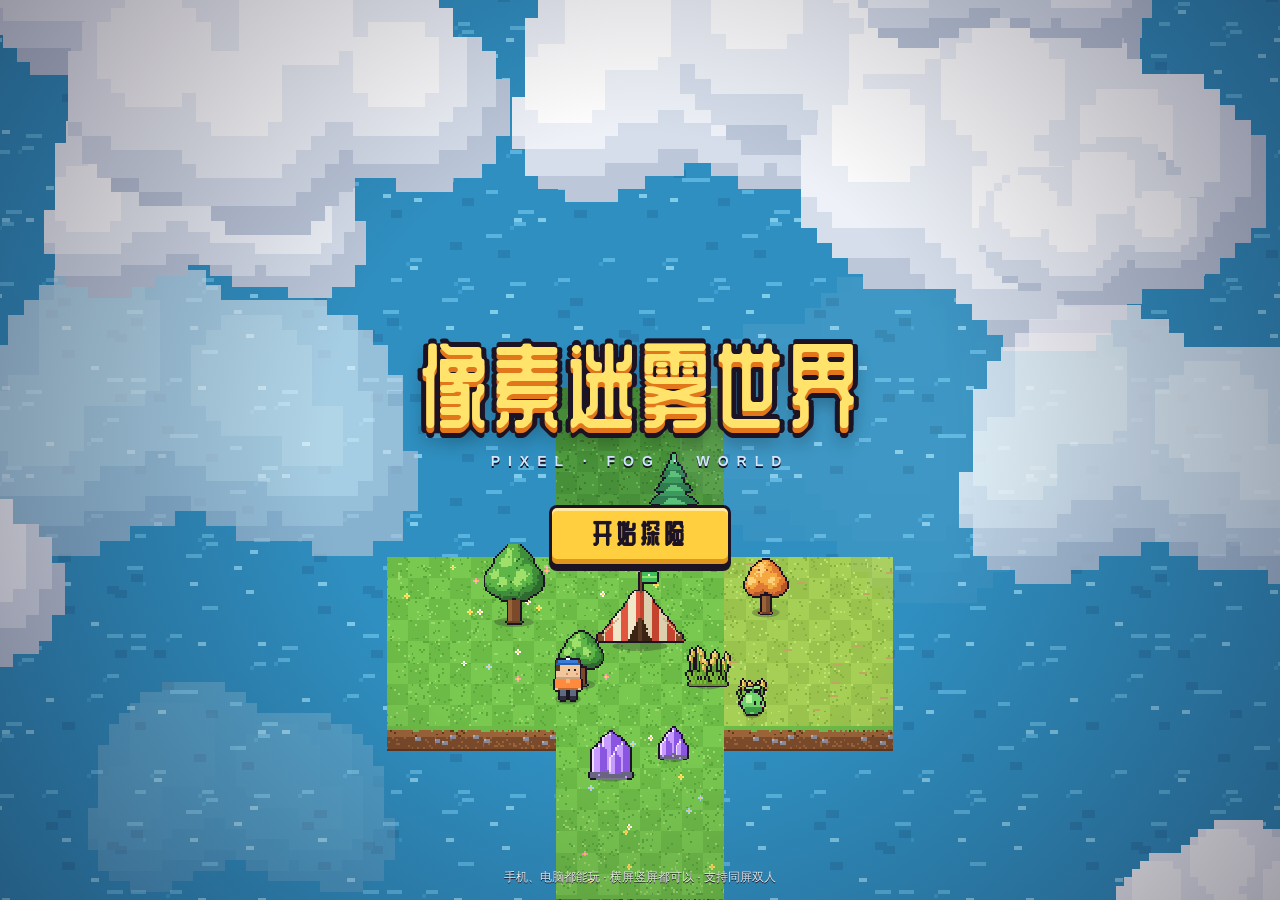
<file: index.html>
<!DOCTYPE html>
<html lang="zh-CN">
<head>
  <meta charset="utf-8">
  <title>像素迷雾世界</title>
  <meta name="viewport" content="width=device-width, initial-scale=1, maximum-scale=1, user-scalable=no, viewport-fit=cover">
  <meta name="description" content="洪水淹没家园，你漂到迷雾笼罩的小岛。采集资源、驱散迷雾、抵御海盗，找到雾外的新大陆。手机电脑都能玩的像素生存建造小游戏，支持同屏双人。">
  <meta name="theme-color" content="#1c1424">
  <meta name="apple-mobile-web-app-capable" content="yes">
  <meta name="mobile-web-app-capable" content="yes">
  <meta name="apple-mobile-web-app-status-bar-style" content="black-translucent">
  <meta name="apple-mobile-web-app-title" content="像素迷雾世界">
  <meta name="format-detection" content="telephone=no">
  <meta name="x5-orientation" content="portrait|landscape">
  <link rel="icon" href="icon.svg" type="image/svg+xml">
  <link rel="apple-touch-icon" href="icon-192.png">
  <link rel="manifest" href="manifest.webmanifest">
  <link rel="preconnect" href="https://fonts.googleapis.com">
  <link rel="preconnect" href="https://fonts.gstatic.com" crossorigin>
  <link rel="preload" as="style" href="https://fonts.googleapis.com/css2?family=ZCOOL+QingKe+HuangYou&display=swap" onload="this.onload=null;this.rel='stylesheet'">
  <link rel="stylesheet" href="css/style.css">
  <link rel="stylesheet" href="css/combat.css">
  <link rel="stylesheet" href="css/explore.css">
  <link rel="stylesheet" href="css/meta.css">
</head>
<body>
  <div id="app">
    <canvas id="cv"></canvas>
    <div id="touch"></div>
    <div id="stick0" class="stick"></div><div id="knob0" class="knob"></div>
    <div id="stick1" class="stick p2"></div><div id="knob1" class="knob p2"></div>

    <!-- 游戏内 HUD -->
    <div id="hud" class="hidden">
      <div class="top">
        <div class="res">
          <div class="pill"><img data-icon="0" alt="木材"><span id="r0">0</span></div>
          <div class="pill"><img data-icon="1" alt="水稻"><span id="r1">0</span></div>
          <div class="pill"><img data-icon="2" alt="紫水晶"><span id="r2">0</span></div>
          <div class="pill gold"><img data-icon="3" alt="金币"><span id="r3">0</span></div>
        </div>
        <div class="right">
          <div class="daybox"><canvas id="clock" width="88" height="88"></canvas><span id="dayLabel">第1天</span></div>
          <button id="btnPause" class="iconbtn" aria-label="暂停">❚❚</button>
        </div>
      </div>
      <div class="row2">
        <div id="task"><span class="tg">目标</span><span id="taskText"></span></div>
        <div class="camp"><span class="lab">营地</span><div class="bar"><div id="campHp"></div></div><span id="campHpTxt"></span></div>
      </div>
      <div id="alerts">
        <div id="countdown"><span>海盗来袭</span><b id="cdNum">0:10</b></div>
        <div id="pirN"><img data-icon="6" alt=""><span>海盗 ×<b id="pirNum">0</b></span></div>
        <button id="letterBtn"><span class="env">✉</span><span>海盗来信</span></button>
      </div>
      <canvas id="minimap" width="120" height="120" title="点击放大/缩小"></canvas>
      <div id="deskHint"></div>
      <!-- 玩法插件的界面挂点 -->
      <div id="bossBar"></div>
      <div id="weatherBox"></div>
      <div id="rightCol"><button id="buildBtn" class="hudbtn"></button><button id="skillBtn1" class="hudbtn skill p2"></button><button id="skillBtn0" class="hudbtn skill"></button></div>
      <div id="extHud"></div>
    </div>
    <div id="moveHint"><div class="hand"></div><div class="txt">按住屏幕任意位置拖动来移动<br>停下来会自动采集 / 战斗</div></div>

    <div id="prompt0" class="prompt"></div>
    <div id="prompt1" class="prompt p2"></div>
    <button id="actBtn"></button>
    <div id="toasts"></div>
    <div id="warn"></div>
    <div id="banner"></div>

    <!-- 菜单页 -->
    <div id="screens">
      <section class="scr" id="scrTitle">
        <div class="logo"><div class="l1">像素迷雾世界</div><div class="l2">PIXEL · FOG · WORLD</div></div>
        <button class="btn big yellow" data-go="mode">开始探险</button>
        <div class="foot">手机、电脑都能玩 · 横屏竖屏都可以 · 支持同屏双人</div>
      </section>

      <section class="scr" id="scrMode">
        <div class="stitle">选择模式</div>
        <div class="modes">
          <button class="mode panel" data-mode="1">
            <canvas class="mart" width="132" height="96" data-art="1"></canvas>
            <div class="mt">单人模式</div>
            <div class="md">独自漂流，一个人建设小岛</div>
            <div class="best" id="best0">最好成绩：--:--:--</div>
          </button>
          <button class="mode panel" data-mode="2">
            <canvas class="mart" width="132" height="96" data-art="2"></canvas>
            <div class="mt">双人模式</div>
            <div class="md">同一台设备，两人合作</div>
            <div class="best" id="best1">最好成绩：--:--:--</div>
          </button>
          <button class="mode panel" data-mode="e">
            <canvas class="mart" width="132" height="96" data-art="e"></canvas>
            <div class="mt">无尽守夜</div>
            <div class="md">敌人一夜比一夜强，能撑几夜？</div>
            <div class="best" id="bestE">最佳：--</div>
          </button>
        </div>
        <div class="crystals" id="crystalBox"><span class="cg"></span>迷雾结晶 <b id="crystalNum">0</b></div>
        <div class="mrow">
          <button class="btn sm green" id="btnTalent">天赋</button>
          <button class="btn sm green" id="btnAch">成就</button>
          <button class="btn sm" data-go="endings">结局图鉴</button>
          <button class="btn sm" data-go="help">玩法说明</button>
          <button class="btn sm" id="btnMusic">音乐：开</button>
          <button class="btn sm" id="btnSfx">音效：开</button>
        </div>
        <button class="back" data-go="title">‹ 返回</button>
      </section>

      <section class="scr" id="scrRole">
        <div class="stitle" id="roleTitle">选择角色</div>
        <div class="rolewrap">
          <div class="roles" id="roleGrid"></div>
          <div class="roledetail panel" id="roleDetail"></div>
        </div>
        <button class="back" data-go="mode">‹ 返回</button>
      </section>

      <section class="scr" id="scrStory">
        <canvas id="storyCv" width="320" height="180"></canvas>
        <div class="cap" id="storyCap"></div>
        <div class="tapnext">点击继续</div>
        <button class="skip" id="storySkip">跳过 ›</button>
      </section>

      <section class="scr" id="scrEndings">
        <div class="stitle">结局图鉴</div>
        <div class="ends" id="endGrid"></div>
        <button class="back" data-go="mode">‹ 返回</button>
      </section>
    </div>

    <div id="dlg"></div>
    <div id="fade"></div>
  </div>

  <script src="js/util.js"></script>
  <script src="js/data.js"></script>
  <script src="js/sprites.js"></script>
  <script src="js/input.js"></script>
  <script src="js/audio.js"></script>
  <script src="js/save.js"></script>
  <script src="js/world.js"></script>
  <script src="js/entities.js"></script>
  <script src="js/game.js"></script>
  <script src="js/minigames.js"></script>
  <script src="js/ui.js"></script>
  <!-- 玩法插件（每个文件 PF.Sys.register 一个或多个系统） -->
  <script src="js/sys/meta.js"></script>
  <script src="js/sys/defense.js"></script>
  <script src="js/sys/fogmon.js"></script>
  <script src="js/sys/boss.js"></script>
  <script src="js/sys/skills.js"></script>
  <script src="js/sys/events.js"></script>
  <script src="js/sys/landmarks.js"></script>
  <script src="js/sys/fishing.js"></script>
  <script src="js/sys/pets.js"></script>
  <script src="js/sys/endless.js"></script>
  <script src="js/main.js"></script>
</body>
</html>
</file>
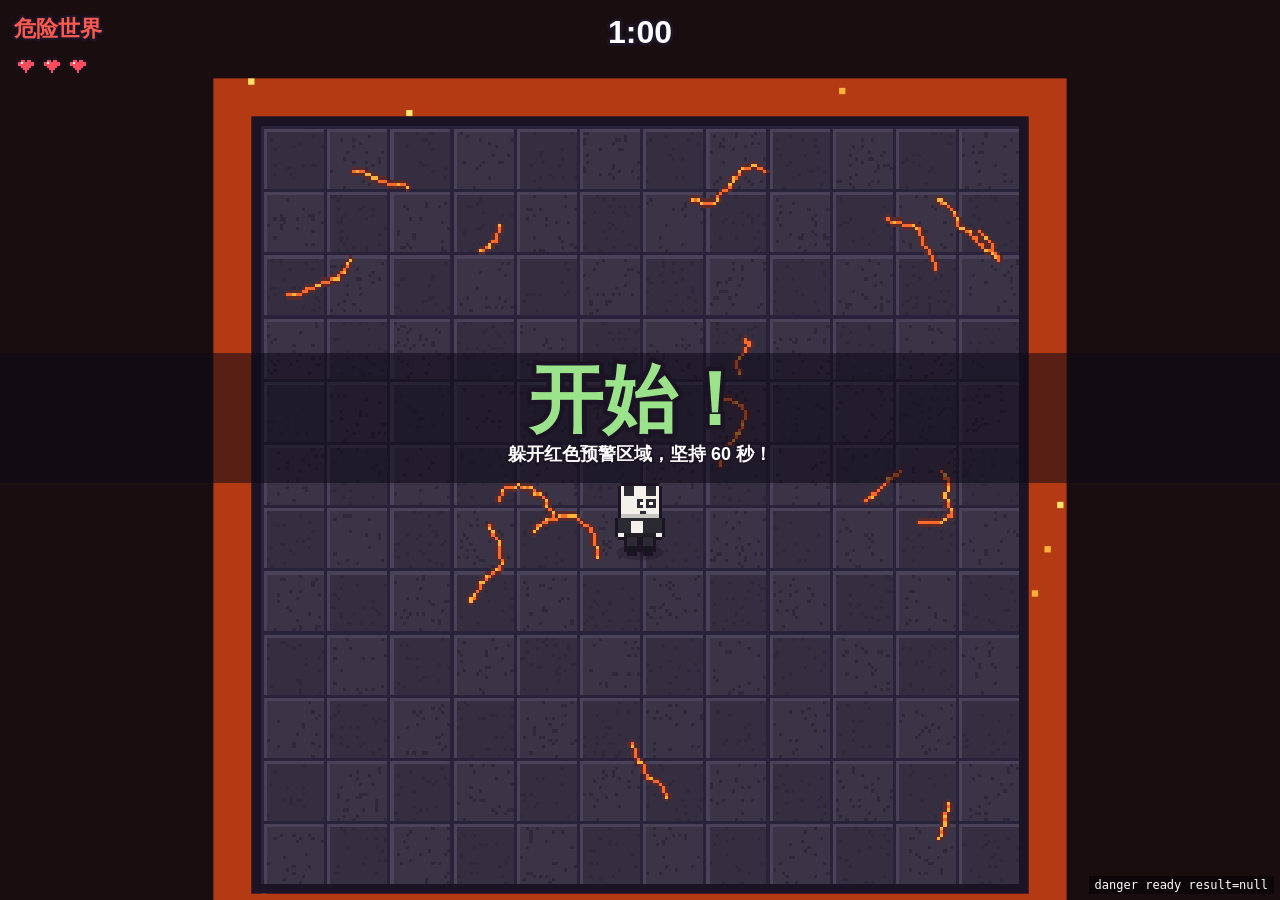
<file: tools/minitest.html>
<!DOCTYPE html>
<html lang="zh-CN">
<head>
<meta charset="utf-8">
<meta name="viewport" content="width=device-width, initial-scale=1, maximum-scale=1, user-scalable=no">
<title>小游戏测试</title>
<style>
  html, body { margin: 0; height: 100%; background: #000; overflow: hidden; }
  canvas { position: fixed; left: 0; top: 0; image-rendering: pixelated; }
  #layer { position: fixed; inset: 0; touch-action: none; }
  #info { position: fixed; right: 6px; bottom: 6px; color: #fff; font: 12px monospace; background: rgba(0,0,0,.5); padding: 2px 6px; }
</style>
</head>
<body>
<canvas id="cv"></canvas>
<div id="layer"></div>
<div id="info"></div>
<script src="../js/util.js"></script>
<script src="../js/data.js"></script>
<script src="../js/sprites.js"></script>
<script src="../js/input.js"></script>
<script src="../js/audio.js"></script>
<script src="../js/entities.js"></script>
<script src="../js/minigames.js"></script>
<script>
  /* 用法：minitest.html?w=danger|lost|number|reversal&two=1 */
  const qs = new URLSearchParams(location.search);
  const w = qs.get('w') || 'danger';
  const two = qs.get('two') === '1';
  const cv = document.getElementById('cv');
  const ctx = cv.getContext('2d');
  const game = { twoP: two, skins: [Number(qs.get('s0') || 0), Number(qs.get('s1') || 4)], cam: { W: innerWidth, H: innerHeight } };
  PF.Input.twoP = two;
  PF.Input.init(document.getElementById('layer'));
  window.result = null;
  window.doneCalls = 0;
  window.inst = new PF.Mini[w](game, { world: w, x: 0, y: 0 }, (ok) => {
    window.result = ok;
    window.doneCalls++;
  });
  let dpr = 1;
  function resize() {
    dpr = Math.min(2, window.devicePixelRatio || 1);
    game.cam.W = innerWidth;
    game.cam.H = innerHeight;
    cv.width = Math.round(innerWidth * dpr);
    cv.height = Math.round(innerHeight * dpr);
    cv.style.width = innerWidth + 'px';
    cv.style.height = innerHeight + 'px';
  }
  resize();
  addEventListener('resize', resize);
  let last = performance.now();
  function frame(now) {
    const dt = Math.min(0.05, (now - last) / 1000);
    last = now;
    window.inst.update(dt);
    window.inst.render(ctx, dpr);
    PF.Input.endFrame();
    document.getElementById('info').textContent = w + ' ' + window.inst.phase + ' result=' + window.result;
    requestAnimationFrame(frame);
  }
  requestAnimationFrame(frame);
</script>
</body>
</html>
</file>
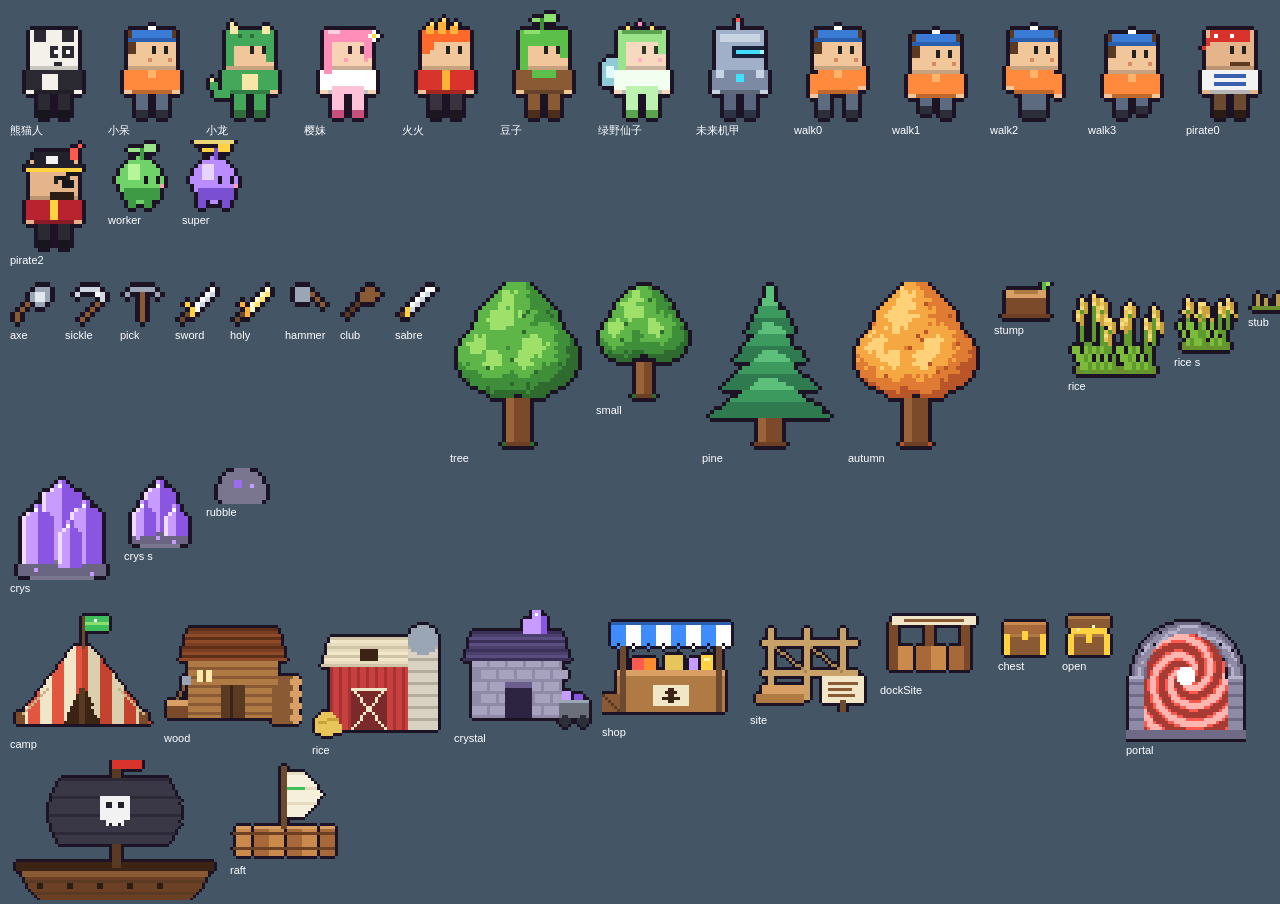
<file: tools/sheet.html>
<!DOCTYPE html><html><head><meta charset="utf-8"><style>body{background:#456;margin:0}canvas{image-rendering:pixelated}</style></head><body>
<canvas id="c" width="1400" height="900"></canvas>
<script src="../js/util.js"></script><script src="../js/data.js"></script><script src="../js/sprites.js"></script>
<script>
const S=PF.Spr, c=document.getElementById('c'), x=c.getContext('2d'); x.imageSmoothingEnabled=false;
let X=10,Y=10,rowH=0;
function put(img,sc,label){ sc=sc||4; if(X+img.width*sc>1390){X=10;Y+=rowH+18;rowH=0;} x.drawImage(img,X,Y,img.width*sc,img.height*sc); x.fillStyle='#fff';x.font='11px sans-serif'; if(label)x.fillText(label,X,Y+img.height*sc+12); X+=img.width*sc+10; rowH=Math.max(rowH,img.height*sc);}
for(let i=0;i<8;i++) put(S.human(i,'idle0'),4,PF.Data.ROLES[i].name);
for(const f of ['walk0','walk1','walk2','walk3']) put(S.human(1,f),4,f);
for(let i=0;i<3;i++) put(S.pirate(i,'idle0'),4,'pirate'+i);
put(S.worker('idle0'),4,'worker'); put(S.worker('walk0',true),4,'super');
X=10;Y+=rowH+30;rowH=0;
for(const t of ['axe','sickle','pick','sword','holy','hammer','club','sabre']) put(S.tool(t),5,t);
put(S.tree(1,'leaf',0),4,'tree'); put(S.tree(0,'leaf',1),4,'small'); put(S.tree(1,'pine',2),4,'pine'); put(S.tree(1,'autumn',3),4,'autumn'); put(S.stump(1),4,'stump');
put(S.rice(1,0),4,'rice'); put(S.rice(0,1),4,'rice s'); put(S.stubble(1),4,'stub'); put(S.crystal(1,0),4,'crys'); put(S.crystal(0,1),4,'crys s'); put(S.rubble(1),4,'rubble');
X=10;Y+=rowH+30;rowH=0;
for(const b of ['camp','wood','rice','crystal','shop','site','dockSite']) put(S.building(b),3,b);
put(S.chest(0),3,'chest');put(S.chest(1),3,'open'); put(S.portal('#ff5a4f',0),3,'portal'); put(S.ship(),3,'ship'); put(S.raft(1),3,'raft');
X=10;Y+=rowH+30;rowH=0;
for(const b of ['meadow','forest','farm','rock','snow','sand']) put(S.ground(b,b.length*31),2,b);
put(S.cliff('meadow'),2,'cliff'); put(S.sea(0),2,'sea'); put(S.cloud(0),4,'cloud');put(S.cloud(1),4);put(S.cloud(2),4);
for(let k=0;k<8;k++) put(S.icon(k),4);
put(S.gull(0),4);put(S.crab(0),4);put(S.fin(),4);
</script></body></html>
</file>
<file: css/style.css>
:root {
  --ink: #1c1424;
  --paper: #f6e7c8;
  --paper2: #ecd6aa;
  --wood: #b07a45;
  --yellow: #ffcf3f;
  --yellow2: #e0951f;
  --green: #5bd16a;
  --green2: #2f9a45;
  --red: #ff5a4f;
  --red2: #b8322b;
  --blue: #4f9dff;
  --blue2: #2a63b8;
  --display: "ZCOOL QingKe HuangYou", "PingFang SC", "Hiragino Sans GB", "Microsoft YaHei", sans-serif;
  --body: "PingFang SC", "Hiragino Sans GB", "Microsoft YaHei", "Noto Sans SC", sans-serif;
  --st: env(safe-area-inset-top, 0px);
  --sb: env(safe-area-inset-bottom, 0px);
  --sl: env(safe-area-inset-left, 0px);
  --sr: env(safe-area-inset-right, 0px);
}
* { box-sizing: border-box; }
html, body {
  margin: 0; height: 100%; overflow: hidden; background: #1c1424; color: #fff;
  font-family: var(--body); -webkit-tap-highlight-color: transparent;
  user-select: none; -webkit-user-select: none; -webkit-touch-callout: none;
  touch-action: none; overscroll-behavior: none;
}
button { font-family: inherit; cursor: pointer; }
img.pix, .pill img, .cost img, #pirN img { image-rendering: pixelated; }
#app { position: fixed; inset: 0; overflow: hidden; }
#cv { position: absolute; inset: 0; width: 100%; height: 100%; image-rendering: pixelated; display: block; }
#touch { position: absolute; inset: 0; z-index: 1; }

/* 摇杆 */
.stick, .knob { position: fixed; left: 0; top: 0; display: none; z-index: 2; pointer-events: none; border-radius: 50%; }
.stick { width: 120px; height: 120px; margin: -60px 0 0 -60px; border: 4px solid rgba(255,255,255,.55); background: rgba(28,20,36,.25); }
.knob { width: 56px; height: 56px; margin: -28px 0 0 -28px; background: rgba(255,255,255,.75); border: 4px solid var(--ink); }
.knob.p2 { background: rgba(111,211,255,.85); }
.stick.p2 { border-color: rgba(111,211,255,.6); }

/* 通用面板与按钮 */
.panel {
  background: var(--paper); color: #3b2414; border: 4px solid var(--ink); border-radius: 10px;
  box-shadow: inset 0 -6px 0 var(--paper2), inset 0 4px 0 #fff8e8, 0 6px 0 rgba(0,0,0,.4);
}
.btn {
  --c1: var(--yellow); --c2: var(--yellow2);
  position: relative; display: inline-flex; align-items: center; justify-content: center; gap: 6px;
  min-height: 44px; padding: 8px 20px 12px; border: 3px solid var(--ink); border-radius: 8px;
  background: var(--c1); color: var(--ink); font-weight: 900; font-size: 17px; letter-spacing: 1px;
  box-shadow: inset 0 -5px 0 var(--c2), inset 0 3px 0 rgba(255,255,255,.55), 0 4px 0 var(--ink);
  transition: transform .06s;
}
.btn:active { transform: translateY(3px); box-shadow: inset 0 -3px 0 var(--c2), 0 1px 0 var(--ink); }
.btn.green { --c1: var(--green); --c2: var(--green2); }
.btn.red { --c1: var(--red); --c2: var(--red2); color: #fff; }
.btn.blue { --c1: var(--blue); --c2: var(--blue2); color: #fff; }
.btn.yellow { --c1: var(--yellow); --c2: var(--yellow2); }
.btn.gray, .btn.disabled { --c1: #b9b2a6; --c2: #8c857a; color: #5a524a; }
.btn.gray2 { --c1: #d8cfc0; --c2: #a89d8b; }
.btn.sm { min-height: 38px; padding: 5px 12px 9px; font-size: 15px; }
.btn.sq { min-height: 38px; width: 42px; padding: 4px 0 8px; font-size: 20px; }
.btn.big { font-size: 26px; padding: 12px 40px 18px; font-family: var(--display); letter-spacing: 4px; }
.iconbtn {
  width: 44px; height: 44px; border: 3px solid var(--ink); border-radius: 8px; background: var(--paper);
  color: var(--ink); font-weight: 900; font-size: 15px; box-shadow: inset 0 -4px 0 var(--paper2), 0 3px 0 var(--ink);
  pointer-events: auto;
}
.cost { display: inline-flex; align-items: center; gap: 2px; margin-right: 8px; font-weight: 900; font-size: 15px; color: #3b2414; white-space: nowrap; }
.cost img { width: 20px; height: 20px; }
.cost.lack { color: #e0322b; }
.cost.free { color: var(--green2); }
.cost.inline { margin: 0 0 0 4px; }

/* ---------------- HUD ---------------- */
#hud { position: absolute; inset: 0; z-index: 3; pointer-events: none; }
#hud.hidden { display: none; }
#hud.mini .top .res, #hud.mini .row2, #hud.mini #alerts, #hud.mini #minimap, #hud.mini .daybox, #hud.mini #deskHint, #hud.mini #weatherBox { display: none !important; }
#hud .top {
  display: flex; justify-content: space-between; align-items: flex-start; gap: 8px;
  padding: calc(8px + var(--st)) calc(10px + var(--sr)) 0 calc(10px + var(--sl));
}
.res { display: flex; flex-wrap: wrap; gap: 6px; }
.pill {
  display: flex; align-items: center; gap: 4px; min-width: 76px; padding: 2px 10px 2px 3px;
  background: rgba(28,20,36,.82); border: 2px solid #000; border-radius: 8px; box-shadow: inset 0 -3px 0 rgba(255,255,255,.08);
  font-weight: 900; font-size: 17px; color: #fff; font-variant-numeric: tabular-nums;
}
.pill img { width: 26px; height: 26px; }
.pill.bump { animation: bump .25s; }
@keyframes bump { 50% { transform: scale(1.12); } }
.right { display: flex; align-items: center; gap: 8px; margin-left: auto; }
.daybox { display: flex; flex-direction: column; align-items: center; margin-top: -2px; }
.daybox canvas { width: 44px; height: 44px; }
.daybox span { font-weight: 900; font-size: 13px; text-shadow: 0 2px 0 var(--ink), 2px 0 0 var(--ink), -2px 0 0 var(--ink), 0 -2px 0 var(--ink); margin-top: -2px; }
.row2 { display: flex; flex-wrap: wrap; gap: 6px 10px; align-items: center; padding: 6px calc(10px + var(--sr)) 0 calc(10px + var(--sl)); }
#task {
  display: flex; align-items: center; gap: 6px; max-width: min(460px, 70vw);
  background: rgba(28,20,36,.78); border: 2px solid #000; border-left: 5px solid var(--yellow); border-radius: 6px;
  padding: 4px 10px 4px 6px; font-size: 14px; font-weight: 700; color: #fff4b0;
}
#task .tg { background: var(--yellow); color: var(--ink); font-weight: 900; font-size: 12px; padding: 1px 5px; border-radius: 3px; }
#task.done { animation: taskdone .8s; }
@keyframes taskdone { 0%, 100% { transform: none; } 30% { transform: scale(1.08); background: rgba(47,154,69,.9); } }
.camp { display: flex; align-items: center; gap: 6px; background: rgba(28,20,36,.78); border: 2px solid #000; border-radius: 6px; padding: 3px 8px; font-size: 12px; font-weight: 900; }
.camp .bar { width: 90px; height: 10px; background: #3a2a3a; border: 2px solid #000; }
#campHp { height: 100%; width: 100%; background: var(--green); transition: width .2s; }
#campHp.low { background: var(--red); }
#campHpTxt { font-variant-numeric: tabular-nums; color: #ddd; min-width: 58px; }
#alerts { position: relative; margin: 8px 0 0 calc(10px + var(--sl)); width: max-content; display: flex; flex-direction: column; align-items: flex-start; gap: 6px; }
#countdown, #pirN, #letterBtn { display: none; }
#countdown.on { display: flex; align-items: center; gap: 8px; background: var(--red); color: #fff; border: 3px solid var(--ink); border-radius: 8px; padding: 4px 14px; font-weight: 900; font-size: 18px; animation: pulse .6s infinite alternate; }
#countdown b { font-size: 22px; font-variant-numeric: tabular-nums; }
@keyframes pulse { to { transform: scale(1.07); } }
#pirN.on { display: flex; align-items: center; gap: 4px; background: rgba(28,20,36,.85); border: 2px solid var(--red); border-radius: 6px; padding: 2px 10px 2px 4px; font-weight: 900; font-size: 14px; }
#pirN img { width: 24px; height: 24px; }
#letterBtn.on {
  display: flex; align-items: center; gap: 6px; pointer-events: auto; border: 3px solid var(--ink); border-radius: 8px;
  background: var(--paper); color: #6b2a1a; font-weight: 900; font-size: 15px; padding: 4px 12px 7px; box-shadow: inset 0 -4px 0 var(--paper2), 0 3px 0 var(--ink);
  animation: wobble 1s infinite;
}
#letterBtn .env { font-size: 20px; }
@keyframes wobble { 0%, 100% { transform: rotate(0); } 25% { transform: rotate(-4deg); } 75% { transform: rotate(4deg); } }
#minimap {
  position: absolute; right: calc(10px + var(--sr)); top: calc(112px + var(--st)); width: 100px; height: 100px;
  border: 3px solid var(--ink); border-radius: 6px; image-rendering: pixelated; pointer-events: auto; opacity: .92; box-shadow: 0 3px 0 rgba(0,0,0,.4);
  transition: width .15s, height .15s;
}
#minimap.big { width: 220px; height: 220px; }
#deskHint {
  position: absolute; left: 50%; bottom: calc(10px + var(--sb)); transform: translateX(-50%); white-space: nowrap;
  font-size: 12px; color: rgba(255,255,255,.85); background: rgba(28,20,36,.6); padding: 3px 10px; border-radius: 4px;
}
body.touch #deskHint { display: none; }

/* 交互气泡 */
.prompt {
  position: absolute; left: 0; top: 0; z-index: 4; display: none; pointer-events: auto; cursor: pointer;
  background: #fff7e0; color: var(--ink); border: 3px solid var(--ink); border-radius: 8px; padding: 5px 10px 6px;
  box-shadow: inset 0 -4px 0 #ecd6aa, 0 4px 0 rgba(0,0,0,.35); text-align: center; white-space: nowrap;
}
.prompt.on { display: block; animation: pop .18s; }
.prompt::after { content: ""; position: absolute; left: 50%; bottom: -11px; margin-left: -8px; border: 8px solid transparent; border-top-color: var(--ink); border-bottom: 0; }
.prompt.p2 { border-color: #1d5f8a; }
.prompt .pl { font-weight: 900; font-size: 16px; display: flex; align-items: center; justify-content: center; gap: 6px; }
.prompt .pc { margin-top: 2px; }
.prompt .key { font-size: 11px; background: var(--ink); color: #fff; border-radius: 3px; padding: 1px 5px; }
.prompt.cant .pl { color: #7a6a5a; }
.prompt:active { transform-origin: center; filter: brightness(.95); }
@keyframes pop { from { opacity: 0; } to { opacity: 1; } }
#actBtn {
  position: absolute; right: calc(20px + var(--sr)); bottom: calc(26px + var(--sb)); z-index: 4; display: none;
  width: 88px; height: 88px; border-radius: 50%; border: 4px solid var(--ink); background: var(--yellow); color: var(--ink);
  font-weight: 900; font-size: 20px; box-shadow: inset 0 -7px 0 var(--yellow2), inset 0 4px 0 rgba(255,255,255,.6), 0 5px 0 var(--ink);
}
#actBtn.on { display: block; }
#actBtn:active, #actBtn.press { transform: translateY(3px); box-shadow: inset 0 -4px 0 var(--yellow2), 0 2px 0 var(--ink); }
.prompt .lk { margin-top: 2px; font-size: 12px; font-weight: 900; color: #c0302a; }
.prompt .lk.ok { color: #2f7a3a; }

/* 插件挂点 */
#extHud { position: absolute; inset: 0; pointer-events: none; }
#rightCol { position: absolute; right: calc(20px + var(--sr)); bottom: calc(128px + var(--sb)); display: flex; flex-direction: column-reverse; align-items: center; gap: 12px; pointer-events: none; }
.hudbtn {
  display: none; pointer-events: auto; position: relative; width: 64px; height: 64px; border-radius: 50%;
  border: 4px solid var(--ink); background: var(--paper); color: var(--ink); font-weight: 900; font-size: 13px;
  box-shadow: inset 0 -5px 0 var(--paper2), 0 4px 0 var(--ink); align-items: center; justify-content: center; flex-direction: column; line-height: 1.1;
}
.hudbtn.on { display: flex; }
.hudbtn:active { transform: translateY(3px); }
#skillBtn1 { position: fixed; left: calc(20px + var(--sl)); bottom: calc(128px + var(--sb)); }
#bossBar { position: absolute; left: 50%; top: calc(64px + var(--st)); transform: translateX(-50%); display: none; width: min(420px, 70vw); pointer-events: none; }
#bossBar.on { display: block; }
#weatherBox { position: absolute; right: calc(120px + var(--sr)); top: calc(10px + var(--st)); display: none; pointer-events: auto; }
#weatherBox.on { display: flex; }
#moveHint { position: absolute; left: 50%; bottom: calc(60px + var(--sb)); transform: translateX(-50%); z-index: 5; display: none; flex-direction: column; align-items: center; gap: 8px; pointer-events: none; }
#moveHint.on { display: flex; }
#moveHint .hand { width: 56px; height: 56px; border-radius: 50%; border: 4px solid #fff; background: rgba(255,255,255,.35); animation: handmove 1.6s ease-in-out infinite; }
#moveHint .txt { background: rgba(28,20,36,.85); color: #fff; font-weight: 900; font-size: 15px; text-align: center; padding: 8px 14px; border-radius: 8px; border: 2px solid var(--yellow); line-height: 1.5; }
@keyframes handmove { 0%, 100% { transform: translate(-40px, 0); } 50% { transform: translate(40px, -20px); } }
.crystals { display: flex; align-items: center; gap: 6px; font-weight: 900; font-size: 15px; background: rgba(28,20,36,.75); border: 2px solid #b17cff; border-radius: 8px; padding: 4px 12px; text-shadow: 0 1px 0 var(--ink); }
.crystals b { color: #e6d4ff; font-size: 18px; }
.crystals .cg { width: 14px; height: 18px; background: linear-gradient(135deg, #e6d4ff, #8a55e0); clip-path: polygon(50% 0, 100% 35%, 80% 100%, 20% 100%, 0 35%); }
.tabs.many { flex-wrap: wrap; }
.tabs.many .tab { flex: 1 0 22%; font-size: 13px; padding: 6px 2px 8px; }

#toasts { position: absolute; left: 50%; top: calc(160px + var(--st)); transform: translateX(-50%); z-index: 10; display: flex; flex-direction: column; align-items: center; gap: 6px; pointer-events: none; width: max-content; max-width: 92vw; }
.toast { background: rgba(28,20,36,.92); color: #fff; border: 2px solid var(--yellow); border-radius: 8px; padding: 7px 14px; font-weight: 700; font-size: 14px; text-align: center; animation: toastin .2s; transition: opacity .5s, transform .5s; }
.toast.out { opacity: 0; transform: translateY(-10px); }
@keyframes toastin { from { opacity: 0; transform: translateY(10px); } }
#warn { position: absolute; left: 50%; top: 34%; transform: translate(-50%, -50%); z-index: 5; pointer-events: none; opacity: 0; font-family: var(--display); font-size: 30px; color: #fff; background: rgba(184,50,43,.85); border: 3px solid var(--ink); padding: 6px 18px; border-radius: 8px; white-space: nowrap; }
#warn.on { animation: warn 1.6s; }
@keyframes warn { 0%, 100% { opacity: 0; } 10%, 80% { opacity: 1; } 20%, 40%, 60% { transform: translate(-50%, -50%) scale(1.06); } 30%, 50% { transform: translate(-50%, -50%); } }
#banner { position: absolute; left: 0; right: 0; top: 30%; z-index: 5; pointer-events: none; text-align: center; opacity: 0; }
#banner .big { font-family: var(--display); font-size: 52px; color: #ffe36b; text-shadow: 0 4px 0 #e2761b, 0 8px 0 var(--ink), 4px 0 0 var(--ink), -4px 0 0 var(--ink), 0 -4px 0 var(--ink); }
#banner .sub { margin-top: 8px; font-weight: 900; font-size: 16px; text-shadow: 0 2px 0 var(--ink), 2px 0 0 var(--ink), -2px 0 0 var(--ink); }
#banner.on { animation: banner 2.6s; }
@keyframes banner { 0% { opacity: 0; transform: scale(.7); } 12%, 80% { opacity: 1; transform: none; } 100% { opacity: 0; } }

/* ---------------- 菜单页 ---------------- */
#screens { position: absolute; inset: 0; z-index: 7; pointer-events: none; }
.scr { position: absolute; inset: 0; display: none; flex-direction: column; align-items: center; justify-content: center; gap: 18px; pointer-events: auto; padding: calc(16px + var(--st)) calc(14px + var(--sr)) calc(16px + var(--sb)) calc(14px + var(--sl)); }
.scr.on { display: flex; animation: scrin .3s; }
@keyframes scrin { from { opacity: 0; } }
.logo { text-align: center; margin-bottom: 18px; }
.logo .l1 {
  font-family: var(--display); font-size: clamp(44px, 11vw, 92px); line-height: 1.1; color: #ffe36b; letter-spacing: 4px;
  text-shadow: 0 5px 0 #e2761b, 0 10px 0 var(--ink), 5px 5px 0 var(--ink), -5px 5px 0 var(--ink), 5px 0 0 var(--ink), -5px 0 0 var(--ink), 0 -5px 0 var(--ink), 0 14px 18px rgba(0,0,0,.4);
  animation: float 3s ease-in-out infinite;
}
.logo .l2 { margin-top: 18px; font-weight: 900; letter-spacing: 8px; font-size: 14px; color: #cfe6ff; text-shadow: 0 2px 0 var(--ink); }
@keyframes float { 50% { transform: translateY(-6px); } }
.foot { position: absolute; bottom: calc(14px + var(--sb)); font-size: 12px; color: rgba(255,255,255,.85); text-shadow: 0 1px 0 var(--ink); text-align: center; padding: 0 12px; }
.stitle { font-family: var(--display); font-size: clamp(32px, 7vw, 48px); color: #fff; letter-spacing: 4px; text-shadow: 0 4px 0 var(--ink), 4px 0 0 var(--ink), -4px 0 0 var(--ink), 0 -4px 0 var(--ink); }
.back { position: absolute; left: calc(12px + var(--sl)); top: calc(12px + var(--st)); background: rgba(28,20,36,.75); color: #fff; border: 2px solid #000; border-radius: 8px; padding: 6px 14px; font-weight: 900; font-size: 15px; }
.modes { display: flex; gap: 14px; flex-wrap: wrap; justify-content: center; max-width: 900px; }
.mode { width: 230px; padding: 14px 12px 12px; display: flex; flex-direction: column; align-items: center; gap: 4px; transition: transform .1s; }
.mode:active { transform: translateY(3px); }
.mode .mart { width: 132px; height: 96px; image-rendering: pixelated; }
.mode .mt { font-family: var(--display); font-size: 28px; color: var(--ink); letter-spacing: 2px; }
.mode .md { font-size: 13px; color: #6b4a2f; }
.mode .best { margin-top: 4px; font-size: 12px; font-weight: 900; color: #fff; background: rgba(28,20,36,.8); padding: 2px 8px; border-radius: 4px; font-variant-numeric: tabular-nums; }
.mrow { display: flex; gap: 10px; flex-wrap: wrap; justify-content: center; }

.rolewrap { display: flex; gap: 16px; align-items: stretch; flex-wrap: wrap; justify-content: center; max-width: 820px; }
.roles { display: grid; grid-template-columns: repeat(4, 92px); gap: 10px; }
.role { position: relative; width: 92px; height: 112px; padding: 4px; display: flex; flex-direction: column; align-items: center; justify-content: flex-end; background: #fff4dc; border: 3px solid var(--ink); border-radius: 8px; box-shadow: inset 0 -4px 0 var(--paper2); }
.role img { width: 66px; height: 84px; image-rendering: pixelated; }
.role .rn { font-size: 13px; font-weight: 900; color: var(--ink); }
.role.sel { background: #ffe36b; box-shadow: inset 0 -4px 0 var(--yellow2), 0 0 0 3px #fff; transform: translateY(-3px); }
.role.taken { opacity: .45; }
.role.locked img { filter: brightness(0) opacity(.45); }
.role.locked::after { content: "🔒"; position: absolute; top: 4px; right: 6px; font-size: 14px; }
.role .tag { position: absolute; top: 3px; left: 4px; font-size: 11px; font-weight: 900; background: var(--ink); color: #ffe36b; padding: 0 4px; border-radius: 3px; }
.roledetail { width: 260px; padding: 14px; display: flex; flex-direction: column; gap: 8px; }
.roledetail .nm { font-family: var(--display); font-size: 30px; color: var(--ink); }
.roledetail .pk { font-weight: 900; color: #b8322b; font-size: 15px; }
.roledetail .stt { font-size: 13px; color: #5b3a24; display: grid; grid-template-columns: auto 1fr; gap: 2px 8px; }
.roledetail .lockt { font-size: 13px; color: #8a6a4a; background: rgba(0,0,0,.06); padding: 6px; border-radius: 6px; }
.roledetail .btn { margin-top: auto; }

#scrStory { background: #0e0b14; gap: 14px; }
#storyCv { width: min(92vw, 640px, calc((100vh - 200px) * 1.777)); aspect-ratio: 16 / 9; height: auto; image-rendering: pixelated; border: 4px solid var(--ink); border-radius: 6px; box-shadow: 0 0 0 3px #3a2a4a; }
#storyCap { font-family: var(--display); font-size: clamp(20px, 5vw, 30px); color: #fff4b0; text-align: center; letter-spacing: 2px; min-height: 1.4em; padding: 0 10px; }
.tapnext { font-size: 13px; color: rgba(255,255,255,.6); animation: blink 1.2s infinite; }
@keyframes blink { 50% { opacity: .2; } }
.skip { position: absolute; right: calc(14px + var(--sr)); top: calc(14px + var(--st)); background: rgba(255,255,255,.12); color: #fff; border: 2px solid rgba(255,255,255,.4); border-radius: 6px; padding: 6px 14px; font-weight: 900; }

.ends { display: flex; gap: 14px; flex-wrap: wrap; justify-content: center; max-width: 900px; }
.endc { width: 250px; padding: 10px; display: flex; flex-direction: column; gap: 6px; }
.endc canvas { width: 100%; aspect-ratio: 16/10; image-rendering: pixelated; border: 3px solid var(--ink); border-radius: 4px; background: #222; }
.endc .et { font-family: var(--display); font-size: 22px; color: var(--ink); }
.endc .ed { font-size: 12px; color: #5b3a24; line-height: 1.5; }
.endc.locked .et { color: #8a7a6a; }

/* ---------------- 弹窗 ---------------- */
#dlg { position: absolute; inset: 0; z-index: 8; pointer-events: none; }
.dlg-wrap { position: absolute; inset: 0; display: flex; align-items: center; justify-content: center; background: rgba(10,6,16,.55); pointer-events: auto; opacity: 0; transition: opacity .15s; padding: calc(10px + var(--st)) calc(10px + var(--sr)) calc(10px + var(--sb)) calc(10px + var(--sl)); }
.dlg-wrap.show { opacity: 1; }
.dlg-wrap.show .dlg { animation: dlgin .2s ease-out; }
@keyframes dlgin { from { transform: scale(.9) translateY(10px); } }
.dlg { width: min(440px, 96vw); max-height: min(88vh, 720px); display: flex; flex-direction: column; padding: 12px 12px 14px; }
.dlg.w-sm { width: min(370px, 96vw); }
.dlg.w-md { width: min(480px, 96vw); }
.dh { display: flex; align-items: center; justify-content: space-between; gap: 8px; margin-bottom: 8px; }
.dh span { font-family: var(--display); font-size: 28px; color: var(--ink); letter-spacing: 2px; }
.dh.center { justify-content: center; position: relative; }
.dh.center .x { position: absolute; right: 0; top: 0; }
.dh.win span { color: #2f9a45; }
.dh.lose span { color: #b8322b; }
.dh .x { width: 36px; height: 36px; border: 3px solid var(--ink); border-radius: 6px; background: var(--red); color: #fff; font-weight: 900; box-shadow: inset 0 -3px 0 var(--red2); flex: none; }
.tabs { display: flex; gap: 6px; margin-bottom: 8px; }
.tab { flex: 1; padding: 7px 4px 9px; border: 3px solid var(--ink); border-radius: 8px; background: #e6d2a8; font-weight: 900; font-size: 15px; color: #6b4a2f; }
.tab.on { background: var(--yellow); color: var(--ink); box-shadow: inset 0 -4px 0 var(--yellow2); }
.scroll { overflow-y: auto; -webkit-overflow-scrolling: touch; touch-action: pan-y; flex: 1; min-height: 0; padding-right: 2px; }
.row { display: flex; align-items: center; gap: 10px; background: #fff7e6; border: 2px solid #c9a26a; border-radius: 8px; padding: 8px; margin-bottom: 8px; }
.row .ic { width: 48px; height: 48px; flex: none; display: flex; align-items: center; justify-content: center; background: #f0dcb4; border-radius: 6px; border: 2px solid #d9be8c; }
.row .ic img { max-width: 42px; max-height: 42px; }
.row .mid { flex: 1; min-width: 0; }
.row .t { font-weight: 900; font-size: 15px; color: var(--ink); }
.row .d { font-size: 12.5px; color: #6b4a2f; margin-top: 1px; }
.row .cs { margin-top: 3px; }
.row .maxed { font-weight: 900; color: #b8860b; font-size: 14px; padding: 0 6px; }
.row.assign .num { min-width: 26px; text-align: center; font-weight: 900; font-size: 20px; color: var(--ink); }
.info { font-size: 13.5px; line-height: 1.55; color: #5b3a24; background: rgba(255,255,255,.45); border-radius: 6px; padding: 8px 10px; margin-bottom: 8px; }
.info.small { font-size: 12px; }
.info.center { text-align: center; }
.info.gold { color: #8a5a00; background: rgba(255,214,90,.45); font-weight: 900; }
.btns { display: flex; gap: 10px; justify-content: center; margin-top: 6px; flex-wrap: wrap; }
.btns.col { flex-direction: column; align-items: stretch; }
.letter { background: #f3e2bf; border: 3px dashed #b07a45; border-radius: 6px; padding: 16px 14px 10px; position: relative; color: #5b2a1a; font-size: 16px; line-height: 2; }
.letter .sig { text-align: right; font-weight: 900; margin-top: 6px; }
.letter .ld { position: absolute; left: 10px; bottom: 6px; opacity: .85; }
.letter .ld img { width: 48px; }
.paper .btns { margin-top: 12px; }
.over-body { display: flex; flex-direction: column; gap: 6px; }
.over-hero { display: flex; justify-content: center; gap: 10px; flex: none; }
.over-hero img { width: 66px; image-rendering: pixelated; }
.stats { display: grid; grid-template-columns: 1fr 1fr; gap: 6px; margin: 8px 0; }
.stat { display: flex; justify-content: space-between; align-items: center; gap: 6px; background: #fff7e6; border: 2px solid #d9be8c; border-radius: 6px; padding: 6px 10px; font-size: 13px; color: #6b4a2f; }
.stat b { color: var(--ink); font-size: 15px; display: inline-flex; align-items: center; gap: 2px; }
.stat b img { width: 20px; }
.stat.wide { grid-column: span 2; }
.stamp { margin: 6px auto; display: inline-block; align-self: center; font-family: var(--display); font-size: 24px; padding: 4px 16px; border: 4px solid #b8322b; color: #b8322b; border-radius: 8px; transform: rotate(-4deg); animation: stamp .5s ease-out; background: rgba(255,255,255,.4); }
.stamp.e1 { border-color: #2f9a45; color: #2f9a45; }
.stamp.e2 { border-color: #7b4fd1; color: #7b4fd1; }
@keyframes stamp { from { transform: scale(2.6) rotate(-4deg); opacity: 0; } }
.portal-art { display: flex; justify-content: center; }
.portal-art img { width: 110px; }
.rule { text-align: center; font-size: 15px; line-height: 1.7; color: var(--ink); font-weight: 700; margin: 6px 0 10px; }
.help p { font-size: 14px; line-height: 1.65; color: #4b2f1c; margin: 0 0 10px; }

#fade { position: absolute; inset: 0; z-index: 9; background: #000; opacity: 0; pointer-events: none; transition: opacity .35s; }
#fade.on { opacity: 1; }

/* ---------------- 适配 ---------------- */
@media (max-width: 560px) {
  .pill { min-width: 0; font-size: 14px; padding-right: 6px; gap: 2px; }
  .pill img { width: 20px; height: 20px; }
  .res { flex-wrap: nowrap; }
  .res { gap: 4px; max-width: calc(100vw - 120px); }
  #task { font-size: 13px; max-width: 100%; }
  #minimap { width: 84px; height: 84px; top: calc(128px + var(--st)); }
  #toasts { top: calc(176px + var(--st)); }
  .roles { grid-template-columns: repeat(4, 76px); gap: 7px; }
  .role { width: 76px; height: 96px; }
  .role img { width: 54px; height: 70px; }
  .roledetail { width: 100%; max-width: 340px; padding: 10px; }
  .roledetail .nm { font-size: 24px; }
  .mode { width: min(300px, 86vw); flex-direction: row; flex-wrap: wrap; justify-content: center; }
  .mode .mart { width: 88px; height: 64px; }
  .stats { grid-template-columns: 1fr; }
  .stat.wide { grid-column: auto; }
}
@media (max-height: 500px) {
  /* 横屏手机：HUD 更紧凑，提示挪到底部，不挡人物 */
  .row2 { padding-top: 4px; gap: 4px 8px; }
  #task { font-size: 12px; padding: 2px 8px 2px 4px; }
  .camp { font-size: 11px; padding: 2px 6px; }
  #alerts { flex-direction: row; margin-top: 4px; }
  #toasts { top: auto; bottom: calc(14px + var(--sb)); }
  #rightCol { bottom: calc(112px + var(--sb)); }
  .hudbtn { width: 56px; height: 56px; }
  #actBtn { width: 76px; height: 76px; font-size: 18px; }
  .scr { gap: 10px; }
  .logo .l1 { font-size: 54px; }
  .modes { gap: 12px; }
  .mode { width: 210px; padding: 8px; }
  .mode .mart { width: 88px; height: 64px; }
  .mode .mt { font-size: 22px; }
  .roles { grid-template-columns: repeat(4, 72px); gap: 6px; }
  .role { width: 72px; height: 88px; }
  .role img { width: 50px; height: 62px; }
  .roledetail { width: 230px; padding: 8px; gap: 4px; }
  .roledetail .nm { font-size: 22px; }
  .stitle { font-size: 28px; }
  .dlg { max-height: 94vh; }
  #minimap { width: 76px; height: 76px; top: calc(96px + var(--st)); }
  .endc { width: 200px; }
}

/* 弹窗打开时，提示条挪到屏幕最上方，不压住弹窗内容 */
body.dlg-open #toasts { top: calc(6px + var(--st)); bottom: auto; }
/* 放大的小地图盖在其它 HUD 按钮上面 */
#minimap.big { z-index: 3; }
@media (max-height: 500px) {
  .btns.col.pausebtns { display: grid; grid-template-columns: 1fr 1fr; }
  .over-hero img { width: 42px; }
}
</file>
<file: css/combat.css>
/* 战斗玩法：防御按钮、技能按钮、首领血条与预警、相关弹窗 */

/* ---------- 右下角按钮 ---------- */
.hudbtn img { width: 34px; height: 34px; image-rendering: pixelated; pointer-events: none; }
.hudbtn .lb { font-size: 12px; margin-top: -2px; pointer-events: none; }
.hudbtn .kh {
  position: absolute; right: -6px; top: -6px; min-width: 20px; height: 20px; padding: 0 5px; border-radius: 5px;
  background: var(--ink); color: #fff; font-size: 11px; line-height: 20px; font-weight: 900; text-align: center; pointer-events: none;
  white-space: nowrap;
}
body.touch .hudbtn .kh { display: none; }
#buildBtn { background: #e8d3a6; }
#buildBtn img { width: 30px; height: 30px; }

/* 技能按钮在最下面（离拇指最近） */
#skillBtn0, #skillBtn1 { order: -1; }
.hudbtn.skill { width: 72px; height: 72px; background: #3a2f5c; border-color: var(--ink); box-shadow: inset 0 -5px 0 #241c3d, inset 0 3px 0 rgba(255,255,255,.25), 0 4px 0 var(--ink); }
.hudbtn.skill img { width: 44px; height: 44px; }
.hudbtn.skill.p2 { background: #24506e; box-shadow: inset 0 -5px 0 #173750, inset 0 3px 0 rgba(255,255,255,.25), 0 4px 0 var(--ink); }
.hudbtn.skill .cdv {
  --p: 0; position: absolute; inset: 0; border-radius: 50%; pointer-events: none;
  background: conic-gradient(rgba(16,10,24,.74) calc(var(--p) * 360deg), transparent 0);
}
.hudbtn.skill .cdn {
  position: absolute; inset: 0; display: flex; align-items: center; justify-content: center; pointer-events: none;
  font-family: var(--display); font-size: 28px; color: #fff;
  text-shadow: 0 2px 0 var(--ink), 2px 0 0 var(--ink), -2px 0 0 var(--ink), 0 -2px 0 var(--ink);
}
.hudbtn.skill.cool img { filter: grayscale(.7) brightness(.8); }
.hudbtn.skill.ready { animation: cbReady .45s ease-out; }
.hudbtn.skill.nope { animation: cbNope .3s; }
@keyframes cbReady { 0% { transform: scale(1); box-shadow: 0 0 0 0 rgba(255,227,107,.9), 0 4px 0 var(--ink); } 50% { transform: scale(1.12); } 100% { transform: scale(1); box-shadow: 0 0 0 16px rgba(255,227,107,0), 0 4px 0 var(--ink); } }
@keyframes cbNope { 0%, 100% { translate: 0 0; } 25% { translate: -5px 0; } 75% { translate: 5px 0; } }

/* 双人：1P 的技能放左下（左半屏是 1P 的摇杆），2P 的回到右下角 */
#rightCol.cb-2p #skillBtn0 { position: fixed; left: calc(20px + var(--sl)); bottom: calc(128px + var(--sb)); }
#rightCol.cb-2p #skillBtn1 { position: relative; left: auto; bottom: auto; }

/* 小游戏里不显示 */
#hud.mini #rightCol, #hud.mini #skillBtn0, #hud.mini #skillBtn1, #hud.mini #bossBar, #hud.mini #cbBossWarn { display: none !important; }

/* ---------- 首领血条 ---------- */
#bossBar { top: calc(108px + var(--st)); width: min(440px, 64vw); z-index: 1; }
#bossBar .bn {
  display: flex; align-items: center; justify-content: center; gap: 6px; margin-bottom: 3px;
  font-family: var(--display); font-size: 19px; color: #ffe36b; letter-spacing: 1px; white-space: nowrap;
  text-shadow: 0 2px 0 var(--ink), 2px 0 0 var(--ink), -2px 0 0 var(--ink), 0 -2px 0 var(--ink);
}
#bossBar .bn .sk { width: 16px; height: 16px; flex: none; background: #f2f2f2; border: 3px solid var(--ink); border-radius: 5px 5px 3px 3px; position: relative; }
#bossBar .bn .sk::before, #bossBar .bn .sk::after { content: ""; position: absolute; top: 3px; width: 3px; height: 3px; background: var(--ink); }
#bossBar .bn .sk::before { left: 1px; }
#bossBar .bn .sk::after { right: 1px; }
#bossBar .bn em { font-style: normal; font-family: var(--body); font-weight: 900; font-size: 12px; color: #fff; background: var(--red2); border: 2px solid var(--ink); border-radius: 4px; padding: 0 5px; text-shadow: none; }
#bossBar .bn em:empty { display: none; }
#bossBar .bb { height: 16px; background: #3a2a3a; border: 3px solid var(--ink); border-radius: 5px; overflow: hidden; box-shadow: 0 3px 0 rgba(0,0,0,.35); }
#bossBar .bb i { display: block; height: 100%; width: 100%; background: linear-gradient(#ff7b6e, #d8342c 60%, #a8231d); transition: width .15s; }
#bossBar.enr .bb i { background: linear-gradient(#ff4f4f, #b8141f 60%, #7a0d14); animation: cbEnr .5s infinite alternate; }
#bossBar.enr .bn { color: #ff8a7a; }
@keyframes cbEnr { from { filter: brightness(1); } to { filter: brightness(1.5); } }

/* ---------- 首领预警 ---------- */
#cbBossWarn {
  position: absolute; left: 50%; top: 68%; transform: translate(-50%, -50%); display: none; flex-direction: column; align-items: center; gap: 4px;
  padding: 10px 26px 12px; background: rgba(120,16,20,.9); border: 4px solid var(--ink); border-radius: 10px; pointer-events: none;
  box-shadow: 0 0 0 3px #ff5a4f inset, 0 6px 0 rgba(0,0,0,.4); white-space: nowrap; max-width: 92vw;
}
#cbBossWarn.on { display: flex; animation: cbWarn 6.4s forwards; }
#cbBossWarn b { font-family: var(--display); font-size: 40px; font-weight: normal; color: #ffe36b; letter-spacing: 6px; text-shadow: 0 3px 0 var(--ink); }
#cbBossWarn span { font-weight: 900; font-size: 15px; color: #fff; white-space: normal; text-align: center; }
@keyframes cbWarn {
  0% { opacity: 0; transform: translate(-50%, -50%) scale(1.6); }
  6% { opacity: 1; transform: translate(-50%, -50%) scale(1); }
  10%, 18%, 26% { box-shadow: 0 0 0 3px #ff5a4f inset, 0 0 26px 8px rgba(255,60,50,.8); }
  14%, 22% { box-shadow: 0 0 0 3px #ff5a4f inset, 0 6px 0 rgba(0,0,0,.4); }
  88% { opacity: 1; transform: translate(-50%, -50%) scale(1); }
  100% { opacity: 0; transform: translate(-50%, -60%) scale(.96); }
}

/* ---------- 弹窗 ---------- */
.cb-who { display: flex; align-items: center; gap: 6px; margin-bottom: 8px; font-weight: 900; color: #6b4a2f; font-size: 14px; }
.cb-who button { flex: 1; padding: 6px 4px 8px; border: 3px solid var(--ink); border-radius: 8px; background: #e6d2a8; color: #6b4a2f; font-weight: 900; font-size: 14px; }
.cb-who button.on { background: var(--yellow); color: var(--ink); box-shadow: inset 0 -4px 0 var(--yellow2); }
.cb-who button.p2.on { background: #6fd3ff; box-shadow: inset 0 -4px 0 #2a8fc0; }
.info.cb-bad { color: #a8231d; background: rgba(255,120,110,.22); font-weight: 900; }
.row .d.cb-why { color: #a8231d; font-weight: 900; }
.info.cb-ok { color: #2f7a3a; background: rgba(120,220,120,.22); font-weight: 900; }
.cb-n { font-size: 12px; font-weight: 900; color: #8a6a4a; background: #f0dcb4; border-radius: 4px; padding: 0 5px; margin-left: 2px; }
.cb-lv { color: #e0951f; font-size: 14px; letter-spacing: 1px; }
.cb-eq { display: flex; flex-direction: column; gap: 6px; flex: none; }
.cb-eq .btn.sm { min-height: 32px; padding: 3px 10px 7px; font-size: 13px; }
.btn.cb-on { cursor: default; }

/* ---------- 适配 ---------- */
@media (max-width: 560px) {
  /* 竖屏：顶部太挤，血条放到左下角（右下是交互大按钮） */
  #bossBar { top: auto; bottom: calc(18px + var(--sb)); left: calc(12px + var(--sl)); transform: none; width: calc(100vw - 136px - var(--sl) - var(--sr)); }
  body:not(.touch) #bossBar { bottom: calc(46px + var(--sb)); }
  #bossBar .bn { font-size: 15px; justify-content: flex-start; }
  #cbBossWarn b { font-size: 32px; }
}
@media (max-height: 500px) {
  /* 横屏手机：按钮横着排，免得顶到小地图 */
  #rightCol { flex-direction: row-reverse; align-items: flex-end; }
  .hudbtn.skill { width: 62px; height: 62px; }
  .hudbtn.skill img { width: 38px; height: 38px; }
  .hudbtn img { width: 30px; height: 30px; }
  #rightCol.cb-2p #skillBtn0 { bottom: calc(112px + var(--sb)); }
  #bossBar { top: calc(100px + var(--st)); width: min(340px, 42vw); }
  #bossBar .bn { font-size: 15px; margin-bottom: 1px; }
  #bossBar .bb { height: 12px; }
  #cbBossWarn { top: 34%; padding: 6px 18px 8px; }
  #cbBossWarn b { font-size: 28px; }
}
/* 桌面：首领血条出现时，提示条往下让一让 */
@media (min-width: 561px) and (min-height: 501px) {
  #app:has(#bossBar.on) #toasts { top: calc(200px + var(--st)); }
}
</file>
<file: css/explore.css>
/* 探索类玩法：天气牌、大陆方向牌、鱼的数量、商船 / 烹饪 / 卖鱼 / 宠物弹窗 */

/* 天气牌（右上角时钟左边） */
.wx-chip {
  display: flex; align-items: center; gap: 4px; height: 34px; padding: 0 9px 0 4px; cursor: pointer;
  background: rgba(28,20,36,.82); border: 2px solid #000; border-radius: 8px; color: #fff;
  font: 900 14px var(--body); box-shadow: inset 0 -3px 0 rgba(255,255,255,.08);
}
.wx-chip img { width: 26px; height: 24px; image-rendering: pixelated; }
.wx-chip.rain { border-color: #4f9dff; }
.wx-chip.storm { border-color: #b17cff; color: #e6d4ff; animation: wxpulse 1.6s ease-in-out infinite; }
.wx-chip:active { transform: translateY(2px); }
@keyframes wxpulse { 50% { box-shadow: 0 0 0 3px rgba(177,124,255,.35); } }

/* 大陆方向牌（左侧提示列） */
.lm-compass { display: none; }
.lm-compass.on {
  display: flex; align-items: center; gap: 5px; background: rgba(28,20,36,.85); border: 2px solid var(--yellow);
  border-radius: 6px; padding: 2px 10px 2px 3px; font-weight: 900; font-size: 14px; color: #fff4b0;
  animation: lmin .4s ease-out;
}
.lm-compass img { width: 24px; height: 24px; image-rendering: pixelated; }
@keyframes lmin { from { opacity: 0; transform: translateX(-12px); } }

/* 资源条里的鱼 */
.pill.fishpill { display: none; border-color: #2a63b8; }
.pill.fishpill.on { display: flex; }
.pill.fishpill img { width: 30px; height: 18px; object-fit: contain; }

/* 弹窗 */
.row.sold { opacity: .6; }
.row .pbtns { flex: none; display: flex; flex-direction: column; align-items: stretch; gap: 6px; }
.row .pbtns .maxed { text-align: center; }
.cost.fishc img { width: 24px; height: 14px; object-fit: contain; }
.cost.fishc i { font-style: normal; color: #8a6a4a; margin: 0 1px; }
.fishbag { display: flex; flex-wrap: wrap; gap: 4px 10px; margin-top: 6px; font-weight: 900; font-size: 12.5px; color: var(--ink); }
.fishbag span { display: inline-flex; align-items: center; gap: 3px; }
.fishbag span.none { opacity: .45; }
.fishbag img { width: 26px; height: 14px; object-fit: contain; }

/* 竖屏手机：顶栏太挤，天气牌挪到小地图下方，只显示图标 */
@media (max-width: 560px) {
  #weatherBox { right: calc(10px + var(--sr)); top: calc(220px + var(--st)); }
  .wx-chip { height: 30px; padding: 0 3px; }
  .wx-chip span { display: none; }
  .pill.fishpill img { width: 22px; height: 14px; }
}
/* 横屏手机 */
@media (max-height: 500px) {
  .wx-chip { height: 28px; font-size: 12px; }
  .wx-chip img { width: 22px; height: 20px; }
}
</file>
<file: css/meta.css>
/* 长线玩法：成就横幅、成就 / 天赋弹窗、帽子选择、结算里的结晶 */

/* 迷雾结晶小图标 */
.mcg { display: inline-block; width: 11px; height: 14px; margin: 0 1px 0 3px; vertical-align: -2px; background: linear-gradient(135deg, #f1e6ff 0 35%, #b38cff 36% 70%, #7b4fd1 71%); clip-path: polygon(50% 0, 100% 35%, 80% 100%, 20% 100%, 0 35%); flex: none; }

/* ---------------- 成就达成横幅（#extHud） ---------------- */
.ach-pop {
  position: absolute; left: 50%; top: calc(10px + var(--st)); z-index: 2;
  display: flex; align-items: center; gap: 10px; width: max-content; max-width: min(380px, 92vw);
  padding: 7px 12px 7px 7px; background: linear-gradient(180deg, #3a2a52, #241a36); color: #fff;
  border: 3px solid #ffd23f; border-radius: 10px; box-shadow: 0 0 0 3px var(--ink), 0 6px 0 rgba(0,0,0,.45), 0 0 26px rgba(255,210,63,.45);
  pointer-events: none; transform: translateX(-50%); animation: achIn .5s cubic-bezier(.2,1.6,.4,1);
}
.ach-pop.out { animation: achOut .45s ease-in forwards; }
@keyframes achIn { from { transform: translate(-50%, -30px) scale(.6); opacity: 0; } }
@keyframes achOut { to { transform: translate(-50%, -24px); opacity: 0; } }
.ach-pop .ap-ic { width: 46px; height: 46px; flex: none; display: flex; align-items: center; justify-content: center; background: radial-gradient(#ffe9a0, #e0951f); border: 2px solid var(--ink); border-radius: 8px; animation: achGlow 1s ease-in-out infinite alternate; }
.ach-pop .ap-ic img { width: 36px; height: 36px; }
@keyframes achGlow { to { box-shadow: 0 0 14px #ffe36b; } }
.ach-pop .ap-mid { min-width: 0; }
.ach-pop .ap-k { font-size: 11px; font-weight: 900; letter-spacing: 2px; color: #ffd23f; }
.ach-pop .ap-n { font-family: var(--display); font-size: 22px; line-height: 1.1; letter-spacing: 1px; text-shadow: 0 2px 0 var(--ink); }
.ach-pop .ap-d { font-size: 12px; color: #d9cfee; white-space: nowrap; overflow: hidden; text-overflow: ellipsis; }
.ach-pop .ap-hat { display: flex; align-items: center; gap: 4px; margin-top: 2px; font-size: 12px; font-weight: 900; color: #9be38a; }
.ach-pop .ap-hat img { width: 22px; height: auto; }
.ach-pop .ap-cr { flex: none; font-weight: 900; font-size: 18px; color: #e6d4ff; display: flex; align-items: center; text-shadow: 0 2px 0 var(--ink); }
#hud.mini .ach-pop { display: none; }

/* ---------------- 弹窗通用 ---------------- */
.meta-bal { flex: none; display: flex; flex-wrap: wrap; align-items: center; gap: 2px 6px; background: #2b2140; color: #e6d4ff; border-radius: 8px; padding: 7px 10px; margin-bottom: 8px; font-size: 13px; font-weight: 700; }
.meta-bal b { font-size: 18px; color: #fff; font-variant-numeric: tabular-nums; }
.meta-bal .sep { margin-left: 8px; }
.meta-bal em { flex-basis: 100%; font-style: normal; font-size: 11.5px; color: #b9a8d8; font-weight: 400; }
.meta-dlg .scroll { padding-bottom: 2px; }
.meta-dlg .row { margin-bottom: 6px; padding: 6px 8px; }
.meta-dlg .row .ic img { image-rendering: pixelated; max-width: 40px; max-height: 40px; }
.meta-dlg .row .btn.sm { flex: none; min-width: 64px; }
.meta-dlg .row .maxed { flex: none; }

/* 天赋 */
.tal-pips { display: inline-flex; gap: 3px; margin-left: 8px; vertical-align: 1px; }
.tal-pips i { width: 9px; height: 9px; border: 2px solid #8a6a4a; border-radius: 2px; background: #fff; }
.tal-pips i.on { background: #b38cff; border-color: #5a3a9a; }
.row.tal.has { background: #f6efff; border-color: #b9a0e0; }
.tal-nx { font-size: 11.5px; color: #7b4fd1; margin-top: 1px; }

/* 成就 */
.ach-tabs { flex: none; display: flex; gap: 5px; margin-bottom: 8px; overflow-x: auto; scrollbar-width: none; }
.ach-tabs::-webkit-scrollbar { display: none; }
.ach-tab { flex: 1 0 auto; display: flex; flex-direction: column; align-items: center; padding: 3px 8px 4px; border: 2px solid var(--ink); border-radius: 7px; background: #e8d6b0; color: var(--ink); font-weight: 900; font-size: 14px; box-shadow: inset 0 -3px 0 #c9a26a; }
.ach-tab small { font-size: 10.5px; color: #6b4a2f; font-weight: 700; }
.ach-tab.on { background: var(--yellow); box-shadow: inset 0 -3px 0 var(--yellow2); }
.row.ach .mid .t { display: flex; align-items: center; gap: 6px; }
.ach-tag { font-size: 10.5px; font-weight: 900; color: #fff; background: #4f9dff; border-radius: 3px; padding: 0 4px; }
.ach-bar { position: relative; height: 13px; margin-top: 4px; background: #e2d2b2; border: 2px solid #8a6a4a; border-radius: 4px; overflow: hidden; }
.ach-bar i { position: absolute; left: 0; top: 0; bottom: 0; background: linear-gradient(180deg, #ffe36b, #e0951f); }
.ach-bar span { position: relative; display: block; text-align: center; font-size: 10px; line-height: 9px; font-weight: 900; color: var(--ink); font-variant-numeric: tabular-nums; }
.row.ach.done { background: #fff4c4; border-color: #e0b13a; }
.row.ach.done .ach-bar i { background: linear-gradient(180deg, #8be06f, #2f9a45); }
.row.ach.done .ic { background: radial-gradient(#fff3b8, #f0c34a); }
.row.ach.lock .ic img { filter: grayscale(.85); opacity: .75; }
.ach-rw { flex: none; display: flex; flex-direction: column; align-items: flex-end; gap: 2px; min-width: 52px; font-weight: 900; font-size: 14px; color: #5a3a9a; }
.ach-rw span { display: flex; align-items: center; }
.ach-rw .ok { color: var(--green2); font-size: 18px; line-height: 1; }
.ach-hat { display: flex; align-items: center; gap: 2px; font-size: 10.5px; color: #8a5a00; white-space: nowrap; }
.ach-hat img { width: 20px; height: auto; image-rendering: pixelated; }
.row.ach.lock .ach-hat img { filter: grayscale(1); opacity: .6; }

/* ---------------- 选角页：帽子 ----------------
   默认：上面一排帽子格子，下面是“人物预览 + 说明”；横屏手机：预览在左，帽子是一行可滑动的列表 */
.hatbox {
  display: grid; grid-template-columns: 38px minmax(0, 1fr); grid-template-areas: "grid grid" "prev tip";
  gap: 5px 8px; align-items: center; background: rgba(255,255,255,.45); border: 2px solid #d9be8c; border-radius: 8px; padding: 6px;
}
.hb-prev { grid-area: prev; width: 38px; height: 54px; display: flex; justify-content: center; align-items: flex-end; background: radial-gradient(ellipse at 50% 92%, rgba(0,0,0,.16) 0 26%, transparent 28%), #f0dcb4; border-radius: 6px; padding-bottom: 1px; }
.hb-prev img { width: 32px; height: auto; }
.hb-prev.locked img { filter: brightness(0) opacity(.45); }
.hb-grid { grid-area: grid; display: grid; grid-template-columns: repeat(6, minmax(0, 1fr)); gap: 4px; }
.hb { position: relative; height: 32px; min-width: 0; padding: 0; display: flex; align-items: center; justify-content: center; background: #fff7e6; border: 2px solid #c9a26a; border-radius: 6px; color: #8a6a4a; font-weight: 900; font-size: 14px; }
.hb img { width: 28px; max-width: 90%; height: auto; max-height: 26px; object-fit: contain; }
.hb.on { background: #ffe36b; border-color: var(--ink); box-shadow: 0 0 0 2px #fff; }
.hb.lock img { filter: grayscale(1); opacity: .45; }
.hb.lock::after { content: ""; position: absolute; right: 1px; bottom: 1px; width: 7px; height: 6px; background: #6b4a2f; border-radius: 1px; box-shadow: 0 -3px 0 -1px #6b4a2f; }
.hb.focus { border-color: #7b4fd1; box-shadow: 0 0 0 2px #b38cff; }
.hb-tip { grid-area: tip; min-width: 0; font-size: 12px; line-height: 1.5; color: #5b3a24; }
.hb-tip b { color: var(--ink); }
.hb-tip .btn.sm { min-height: 28px; padding: 2px 8px 5px; margin: 2px 0; font-size: 13px; box-shadow: inset 0 -3px 0 var(--c2), 0 2px 0 var(--ink); vertical-align: middle; }

/* ---------------- 结算：结晶 ---------------- */
.meta-gain { background: linear-gradient(180deg, #3a2a52, #2b2140); color: #e6d4ff; border: 2px solid #b38cff; border-radius: 8px; padding: 8px 10px; margin: 6px 0 4px; text-align: center; }
.meta-gain .mg-h { font-family: var(--display); font-size: 22px; letter-spacing: 1px; color: #fff; display: flex; align-items: center; justify-content: center; gap: 4px; }
.meta-gain .mg-h b { color: #ffe36b; font-size: 26px; }
.meta-gain .mg-p { font-size: 12px; color: #c9b8ee; margin-top: 2px; }
.meta-gain .mg-a { font-size: 13px; font-weight: 900; color: #ffd23f; margin-top: 4px; display: flex; justify-content: center; align-items: center; flex-wrap: wrap; }
.meta-gain .mg-t { font-size: 11px; color: #9d8cc0; margin-top: 3px; }
/* 结算框里塞了结晶 / 守夜信息后，矮屏上可能放不下：让这个弹窗可以上下滑 */


/* ---------------- 适配 ---------------- */
@media (max-width: 560px) {
  .ach-pop { top: calc(86px + var(--st)); max-width: min(320px, 86vw); padding: 5px 10px 5px 5px; }
  .ach-pop .ap-n { font-size: 19px; }
  .ach-pop .ap-d { display: none; }
  .ach-pop .ap-ic { width: 40px; height: 40px; }
  .ach-pop .ap-ic img { width: 30px; height: 30px; }
  .ach-tab { font-size: 13px; padding: 3px 6px 4px; }
  .ach-rw { min-width: 44px; font-size: 13px; }
  .meta-dlg .row .ic { width: 42px; height: 42px; }
  .meta-dlg .row .ic img { max-width: 34px; max-height: 34px; }
}
@media (max-height: 500px) {
  .ach-pop { top: auto; bottom: calc(66px + var(--sb)); padding: 5px 10px 5px 5px; }
  .ach-pop .ap-ic { width: 38px; height: 38px; }
  .ach-pop .ap-ic img { width: 28px; height: 28px; }
  .ach-pop .ap-n { font-size: 18px; }
  .ach-pop .ap-d { display: none; }
  .hatbox { grid-template-columns: 32px minmax(0, 1fr); grid-template-areas: "prev grid" "prev tip"; padding: 4px; gap: 3px 6px; }
  .hb-prev { width: 32px; height: 48px; }
  .hb-prev img { width: 28px; }
  .hb-grid { display: flex; gap: 4px; overflow-x: auto; overflow-y: hidden; touch-action: pan-x; scrollbar-width: none; padding: 2px; margin: -2px; }
  .hb-grid::-webkit-scrollbar { display: none; }
  .hb { flex: none; width: 32px; height: 28px; }
  .hb img { width: 24px; max-height: 22px; }
  .hb-tip { font-size: 11px; line-height: 1.35; }
  .hb-tip .btn.sm { min-height: 24px; padding: 1px 7px 4px; font-size: 12px; }
  .meta-bal { padding: 4px 8px; margin-bottom: 6px; }
  .meta-bal em { display: none; }
  .meta-gain { display: flex; flex-wrap: wrap; justify-content: center; align-items: baseline; gap: 0 10px; padding: 3px 8px; margin: 4px 0 2px; }
  .meta-gain .mg-h { font-size: 18px; }
  .meta-gain .mg-h b { font-size: 20px; }
  .meta-gain .mg-p, .meta-gain .mg-a { margin-top: 0; }
  .meta-gain .mg-t { display: none; }
  .meta-dlg .row { padding: 4px 8px; margin-bottom: 5px; }
  .meta-dlg .row .ic { width: 40px; height: 40px; }
  .meta-dlg .row .ic img { max-width: 32px; max-height: 32px; }
  .ach-tabs { margin-bottom: 6px; }
  .ach-tab { flex-direction: row; gap: 4px; padding: 2px 8px 3px; }
}
</file>
